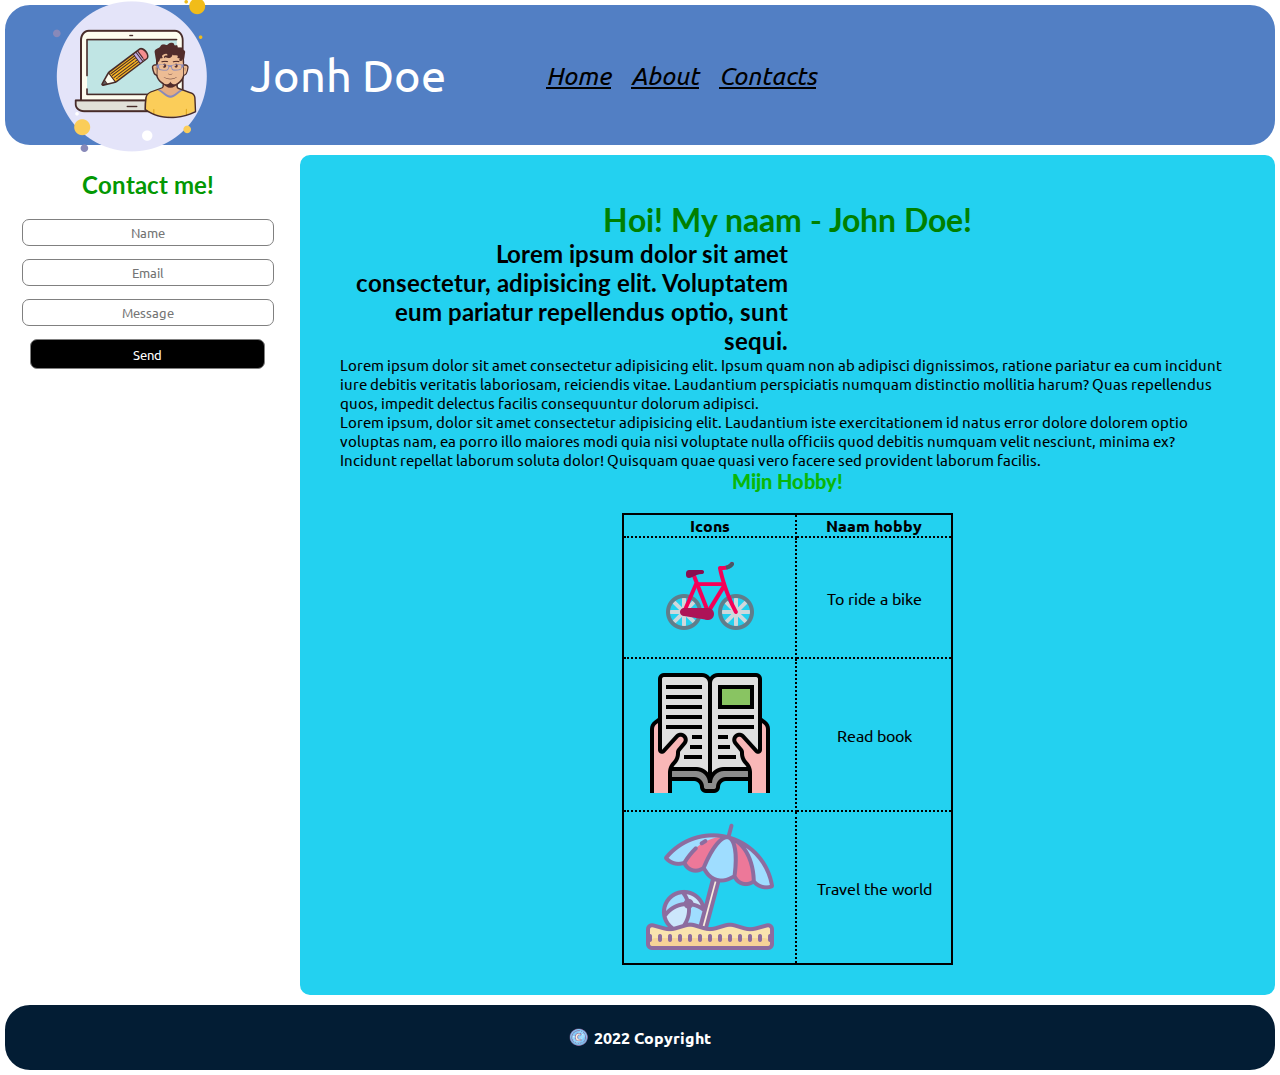
<file: Olena3/index.html>
<!DOCTYPE html>
<html lang="en">
<head>
    <meta charset="UTF-8">
    <meta http-equiv="X-UA-Compatible" content="IE=edge">
    <meta name="viewport" content="width=device-width, initial-scale=1.0">
    <title>Olena3</title>
    <link rel="stylesheet" href="style.css">
    <link rel="preconnect" href="https://fonts.googleapis.com">
    <link rel="preconnect" href="https://fonts.gstatic.com" crossorigin>
    <link href="https://fonts.googleapis.com/css2?family=Lato:ital,wght@0,400;0,700;0,900;1,400;1,700&family=Ubuntu:ital,wght@0,400;0,700;1,400&display=swap" rel="stylesheet">
</head>
<body>
    <div class="wrapper">
        <header>
            <img src="image/manlaptop.png" alt="mancomp">
            <p>Jonh Doe</p>
            <nav class="nav">
                <ul>
                    <li><a href="">Home</a></li>
                    <li><a href="">About</a></li>
                    <li><a href="">Contacts</a></li>
                </ul>
            </nav>
        </header>
        <aside>
            <h2>Contact me!</h2>
            <form action="main.php">
                <input type="name" placeholder="Name">
                <input type="email" placeholder="Email">
                <input type="text" placeholder="Message" class="Message">
                <input type="submit" value="Send" class="send">
            </form>
        </aside>
        <main>
            <h1>Hoi! My naam - John Doe!</h1>
            <div class="wrapper_h2">
                <h2>Lorem ipsum dolor sit amet consectetur, adipisicing elit. Voluptatem eum pariatur repellendus optio, sunt sequi.</h2>
            </div>
            <p>Lorem ipsum dolor sit amet consectetur adipisicing elit. Ipsum quam non ab adipisci dignissimos, ratione pariatur ea cum incidunt iure debitis veritatis laboriosam, reiciendis vitae. Laudantium perspiciatis numquam distinctio mollitia harum? Quas repellendus quos, impedit delectus facilis consequuntur dolorum adipisci.</p>
            <p>Lorem ipsum, dolor sit amet consectetur adipisicing elit. Laudantium iste exercitationem id natus error dolore dolorem optio voluptas nam, ea porro illo maiores modi quia nisi voluptate nulla officiis quod debitis numquam velit nesciunt, minima ex? Incidunt repellat laborum soluta dolor! Quisquam quae quasi vero facere sed provident laborum facilis.</p>
            <table>
                <caption>Mijn Hobby!</caption>
                <tr>
                    <th>Icons</th>
                    <th>Naam hobby</th>
                </tr>
                <tr>
                    <td><img class="table_icon" src="image/bicycle.png" alt="bicycle"></td>
                    <td>To ride a bike</td>
                </tr>
                <tr>
                    <td><img class="table_icon" src="image/boek.png" alt="book"></td>
                    <td>Read book</td>
                </tr>
                <tr>
                    <td><img class="table_icon" src="image/beach.png" alt="zoon"></td>
                    <td>Travel the world</td>
                </tr>
            </table>
        </main>
        <footer>
            <img src="image/copyright.png" alt="Copyright`">
            <p>2022 Copyright</p>            
        </footer>
    </div>
</body>
</html>
</file>
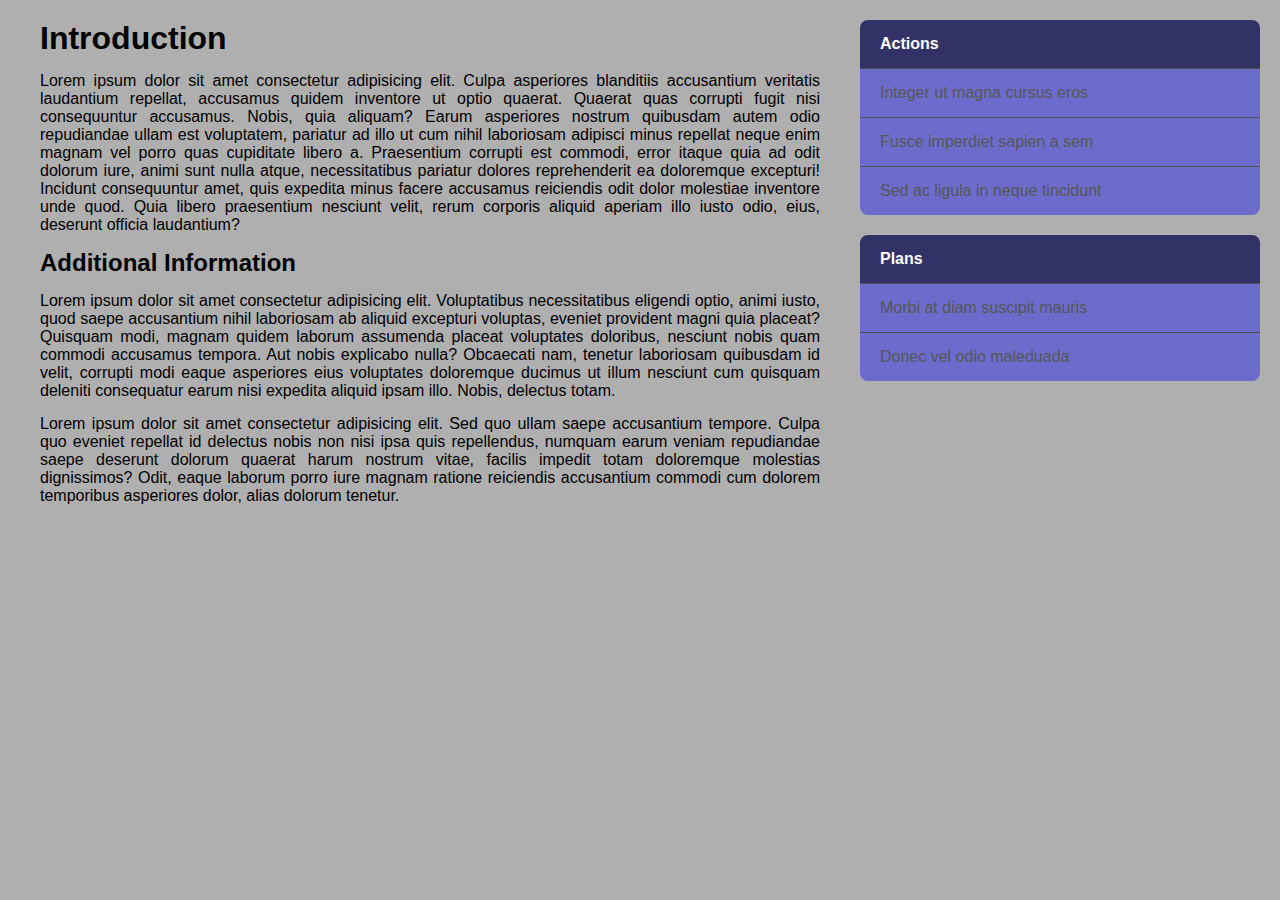
<file: Olena5/index.html>
<!DOCTYPE html>
<html lang="en">
<head>
  <meta charset="UTF-8">
  <meta http-equiv="X-UA-Compatible" content="IE=edge">
  <meta name="viewport" content="width=device-width, initial-scale=1.0">
  <title>INTRODUCTION</title>
  <link rel="stylesheet" href="css/style.css">
  <link rel="stylesheet" href="media.css">
  
</head>
<body>
    <div class="container">
        <div class="offer">
            <h1>Introduction</h1>
            <p>Lorem ipsum dolor sit amet consectetur adipisicing elit. Culpa asperiores blanditiis accusantium veritatis laudantium repellat, accusamus quidem inventore ut optio quaerat. Quaerat quas corrupti fugit nisi consequuntur accusamus. Nobis, quia aliquam? Earum asperiores nostrum quibusdam autem odio repudiandae ullam est voluptatem, pariatur ad illo ut cum nihil laboriosam adipisci minus repellat neque enim magnam vel porro quas cupiditate libero a. Praesentium corrupti est commodi, error itaque quia ad odit dolorum iure, animi sunt nulla atque, necessitatibus pariatur dolores reprehenderit ea doloremque excepturi! Incidunt consequuntur amet, quis expedita minus facere accusamus reiciendis odit dolor molestiae inventore unde quod. Quia libero praesentium nesciunt velit, rerum corporis aliquid aperiam illo iusto odio, eius, deserunt officia laudantium?</p>
            <h2>Additional Information</h2>
              <p>Lorem ipsum dolor sit amet consectetur adipisicing elit. Voluptatibus necessitatibus eligendi optio, animi iusto, quod saepe accusantium nihil laboriosam ab aliquid excepturi voluptas, eveniet provident magni quia placeat? Quisquam modi, magnam quidem laborum assumenda placeat voluptates doloribus, nesciunt nobis quam commodi accusamus tempora. Aut nobis explicabo nulla? Obcaecati nam, tenetur laboriosam quibusdam id velit, corrupti modi eaque asperiores eius voluptates doloremque ducimus ut illum nesciunt cum quisquam deleniti consequatur earum nisi expedita aliquid ipsam illo. Nobis, delectus totam.</p>
              <p>Lorem ipsum dolor sit amet consectetur adipisicing elit. Sed quo ullam saepe accusantium tempore. Culpa quo eveniet repellat id delectus nobis non nisi ipsa quis repellendus, numquam earum veniam repudiandae saepe deserunt dolorum quaerat harum nostrum vitae, facilis impedit totam doloremque molestias dignissimos? Odit, eaque laborum porro iure magnam ratione reiciendis accusantium commodi cum dolorem temporibus asperiores dolor, alias dolorum tenetur.</p>
        </div>
          <div class="actions">
              <div class="table1">
                <table>
                  <tr>
                    <th>Actions</th>
                  </tr>
                  <tr>
                    <td>Integer ut magna cursus eros</td>
                  </tr>
                  <tr>
                    <td>Fusce imperdiet sapien a sem</td>
                  </tr>
                  <tr>
                    <td class="blok1">Sed ac ligula in neque tincidunt</td>
                  </tr>
                </table>
              </div>
                <div class="table2">
                  <table>
                    <tr>
                      <th>Plans</th>
                    </tr>
                    <tr>
                      <td>Morbi at diam suscipit mauris</td>
                    </tr>
                    <tr>
                      <td class="blok1">Donec vel odio maleduada</td>
                    </tr>
                  </table>
                </div>
              </div>
          </div>
</body>
</html>
</file>
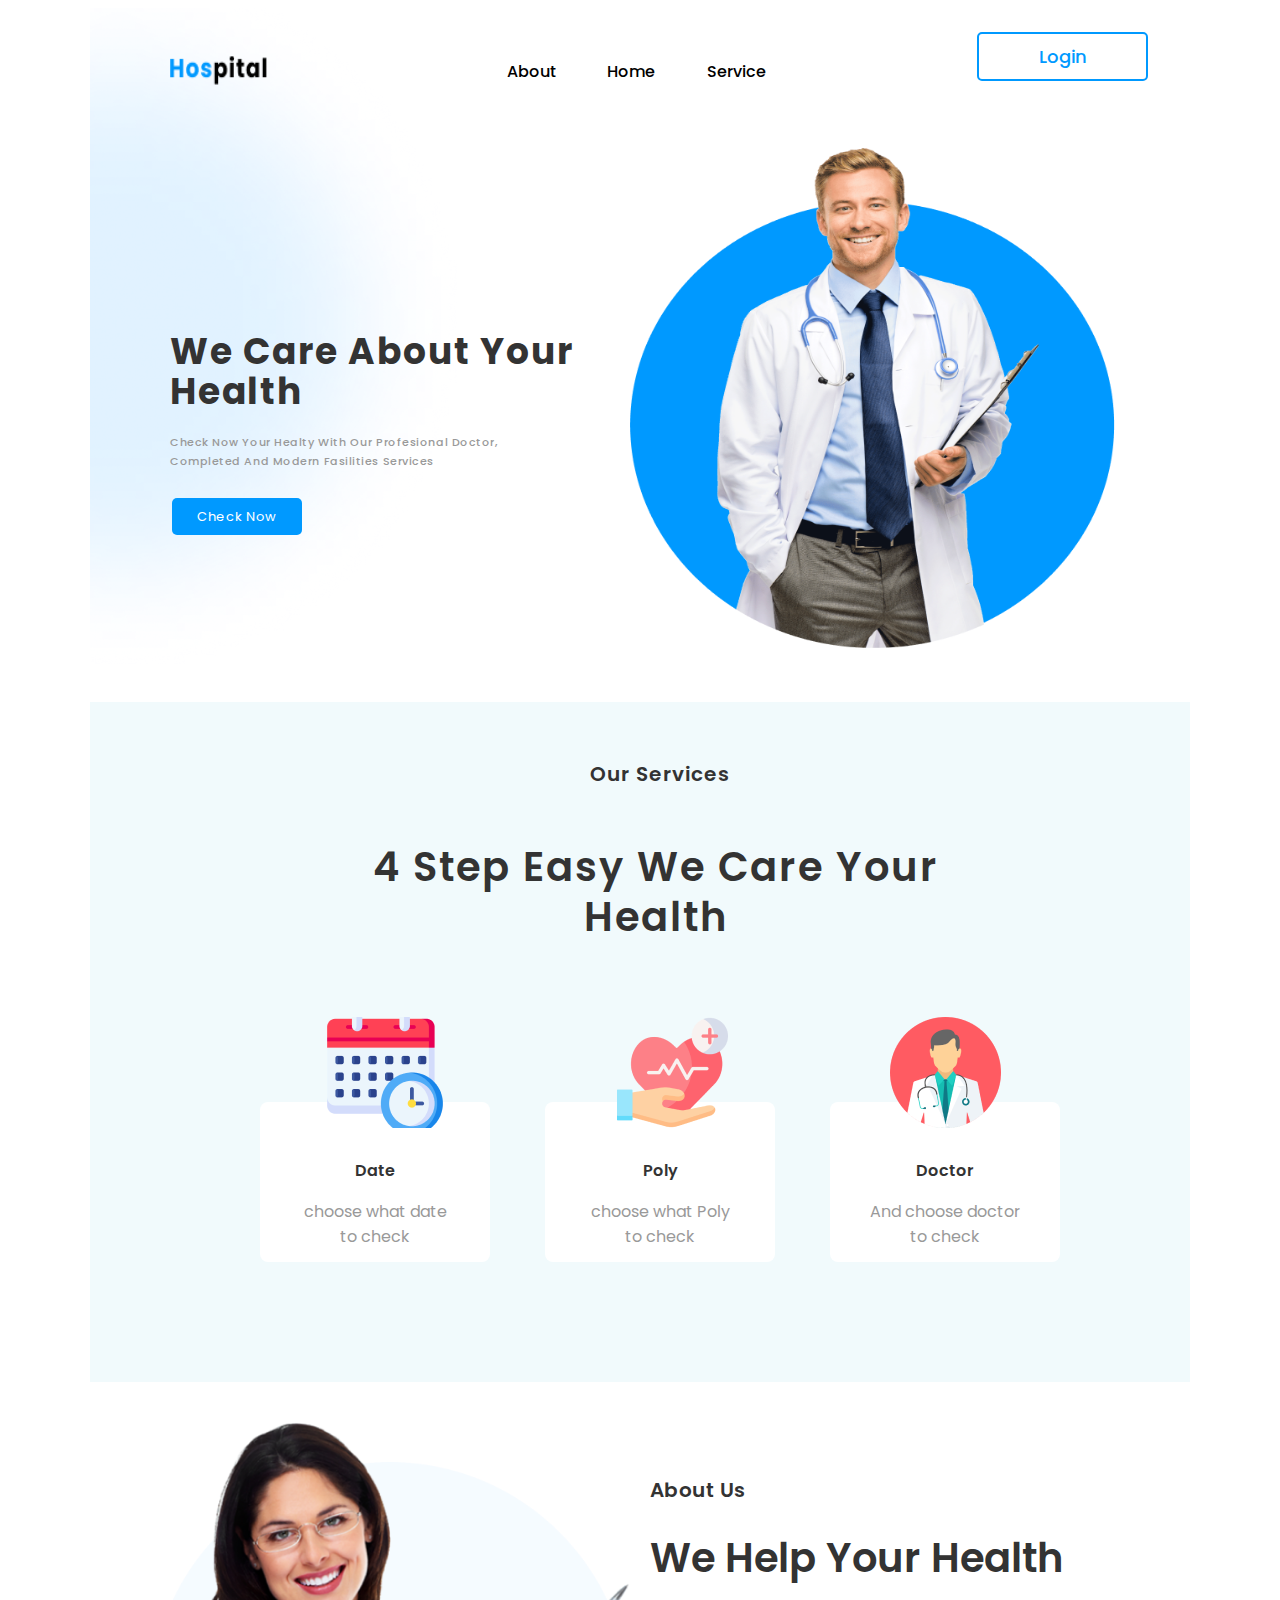
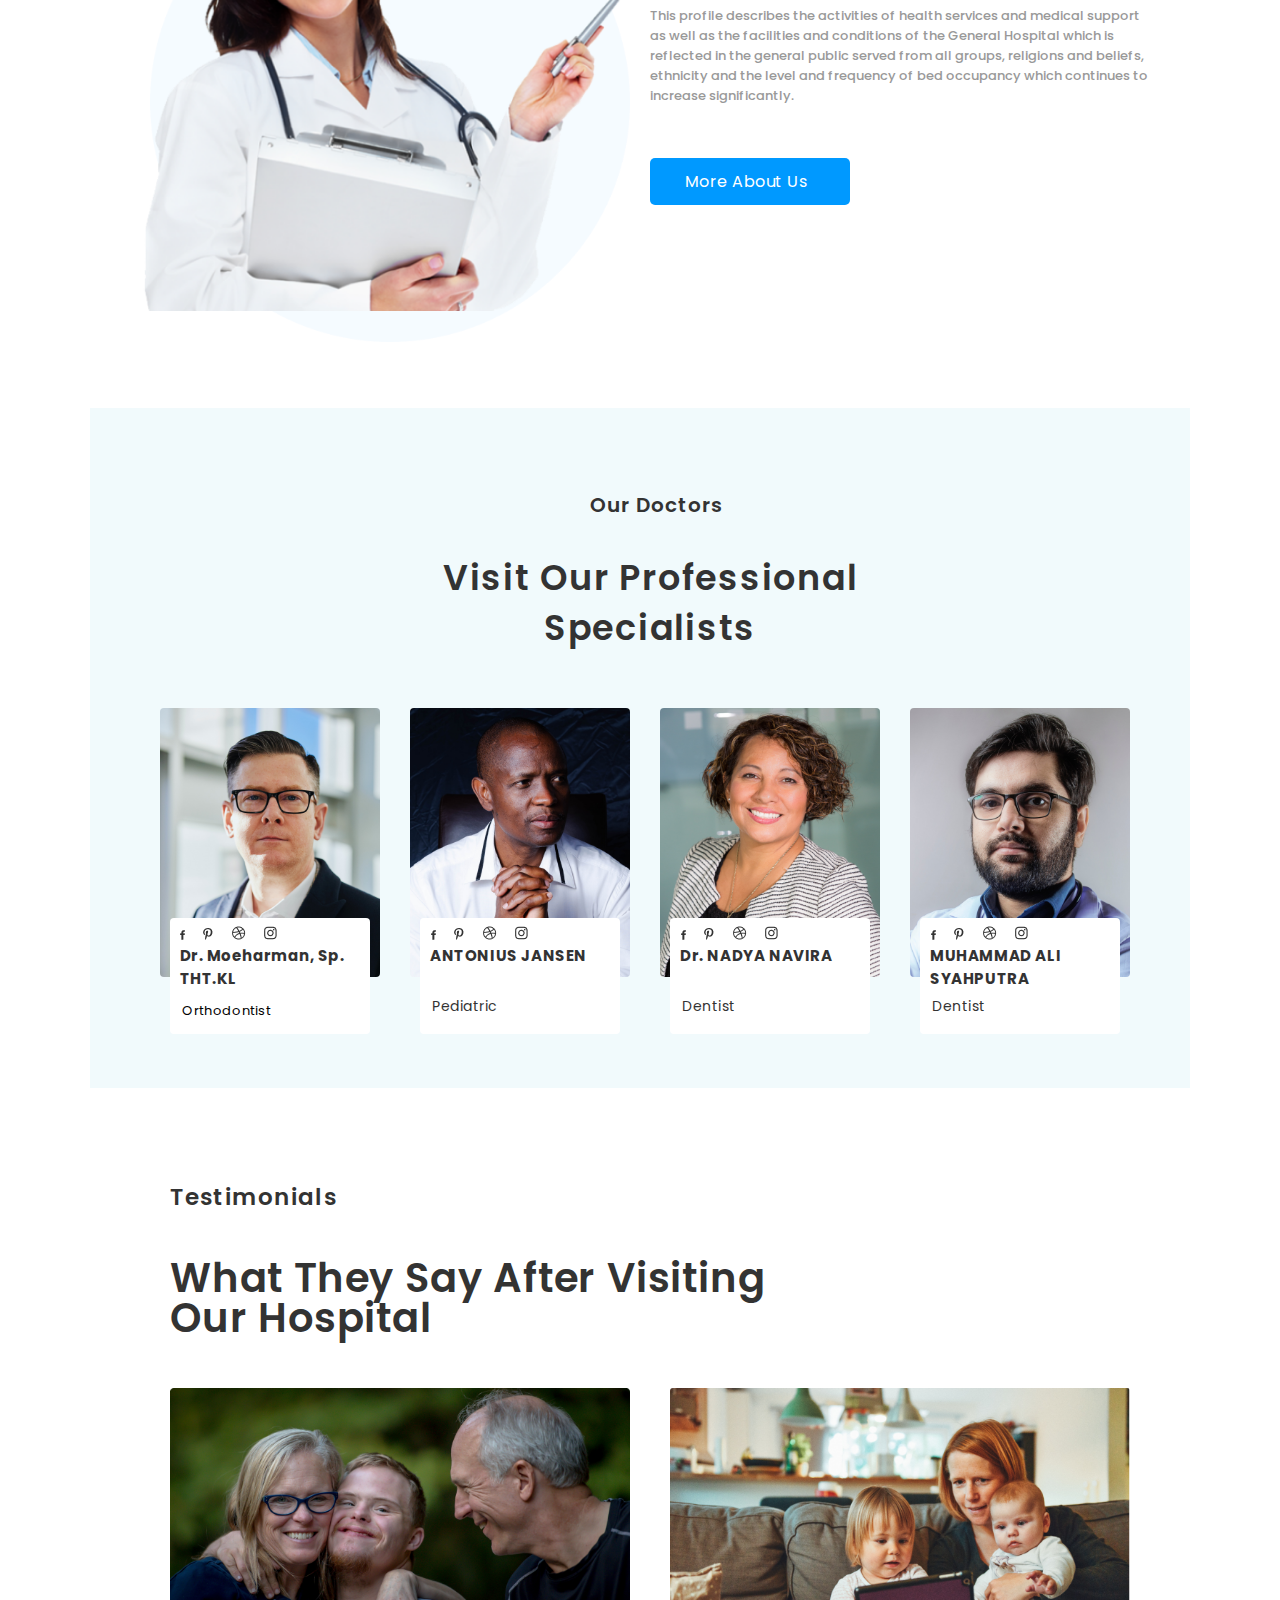
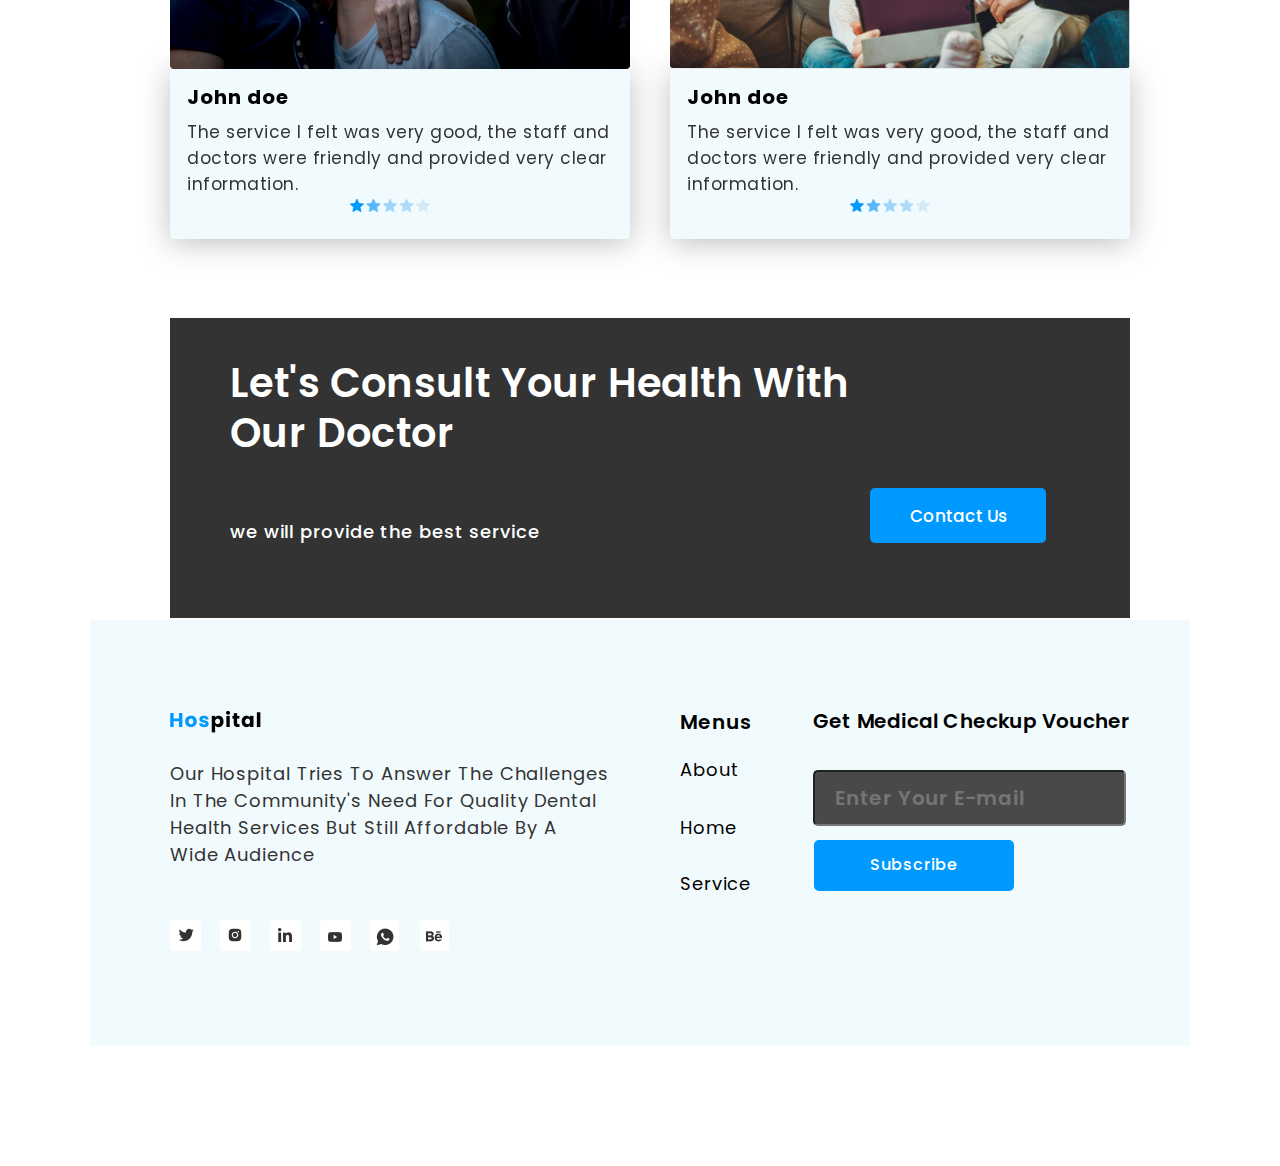
<file: OlenaProject/index.html>
<!DOCTYPE html>
<html lang="en">
<head>
    <meta charset="UTF-8">
    <meta http-equiv="X-UA-Compatible" content="IE=edge">
    <meta name="viewport" content="width=device-width, initial-scale=1.0">
    <title>Hospital</title>
    <link rel="stylesheet" href="css/style.css">
    <link rel="preconnect" href="https://fonts.googleapis.com">
    <link rel="preconnect" href="https://fonts.gstatic.com" crossorigin>
    <link href="https://fonts.googleapis.com/css2?family=Poppins:wght@400;500;600;700&display=swap" rel="stylesheet">
    <link rel="stylesheet" href="media.css">
</head>
<body>
    <div class="container">
        <div class="nav">
            <img src="img/Hospital.png" alt="logos">
            <ul>
                <li>About</li>
                <li>Home</li>
                <li>Service</li>
            </ul>
            <div class="btn_1">
                <a href="#">Login</a>
            </div>
        </div>
        <div class="textright">
            <h1>We Care About Your <br>Health</h1>
            <span class="span_1">Check Now Your Healty With Our Profesional Doctor,       <br>Completed And Modern Fasilities Services</span>
            <a href="#" class="checkNow">Check Now</a>
        </div>
        <div class="ellipse">
            <img src="img/Ellipse 4.png">
        </div>
        <div class="photoRight">
            <img src="img/Image Hero.png">
        </div>
        <div class="StepCheck">
            <h6 class="h6">Our Services</h6>
            <h3 class="h3">4 Step Easy We Care Your Health</h3>
            <div class="cards">
                <div class="card1">
                    <p>Date</p>
                    <span>choose what date <br>to check</span>
                </div>
                <div class="card2">
                    <p>Poly</p>
                    <span>choose what Poly <br>to check</span>
                </div>
                <div class="card3">
                    <p>Doctor</p>
                    <span>And choose doctor <br>to check</span>
                </div>
            </div>
            <div class="img1">
                <img src="img/healthcare 1.png">
            </div>
            <div class="img2">
                <img src="img/healthcare 2.png">
            </div>
            <div class="img3">
                <img src="img/doctor 2.png">
            </div>
        </div>
        <div class="aboutUs">
            <div class="fonBlaw">
                <img src="img/Rectangle 13.png">
            </div>
            <div class="woman">
                <img src="img/5a34ffa093ff15 1.png">
            </div>
        </div>
        <div class="rightH6">
            <h6>About Us</h6>
            <h3>We Help Your Health</h3>
            <span>This profile describes the activities of health services and medical support as well as the facilities and conditions of the General Hospital which is reflected in the general public served from all groups, religions and beliefs, ethnicity and the level and frequency of bed occupancy which continues to increase significantly.</span>
            <div class="btn2">
                <a href="#">More About Us</a>
            </div>
        </div>
        <div class="OurDoctors">
            <h6>Our Doctors</h6>
            <h3>Visit Our Professional Specialists</h3>
            <img src="img/Mask group.png" class="img_1">
            <img src="img/Black group.png" class="img_2">
            <img src="img/woman group.png" class="img_3">
            <img src="img/last men group.png" class="img_4">
            <div class="white1">
                <div class="contact1">
                    <a href="#"><img src="img/face.png"></a>
                    <a href="#"><img src="img/Pint.png"></a>
                    <a href="#"><img src="img/ball.png"></a>
                    <a href="#"><img src="img/inst.png"></a>
                </div>
                <span class="span_2">Dr. Moeharman, Sp. THT.KL</span>
                <span class="span_3">Orthodontist</span>
            </div>
            <div class="white2">
                <div class="contact2">
                    <a href="#"><img src="img/face.png"></a>
                    <a href="#"><img src="img/Pint.png"></a>
                    <a href="#"><img src="img/ball.png"></a>
                    <a href="#"><img src="img/inst.png"></a>
                </div>
                <span class="span_4">ANTONIUS JANSEN</span>
                <span class="span_5">Pediatric</span>
            </div>
            <div class="white3">
                <div class="contact3">
                    <a href="#"><img src="img/face.png"></a>
                    <a href="#"><img src="img/Pint.png"></a>
                    <a href="#"><img src="img/ball.png"></a>
                    <a href="#"><img src="img/inst.png"></a>
                </div>
                <span class="span_6">Dr. NADYA NAVIRA</span>
                <span class="span_7">Dentist </span>
            </div>
            <div class="white4">
                <div class="contact4">
                    <a href="#"><img src="img/face.png"></a>
                    <a href="#"><img src="img/Pint.png"></a>
                    <a href="#"><img src="img/ball.png"></a>
                    <a href="#"><img src="img/inst.png"></a>
                </div>
                <span class="span_8">MUHAMMAD ALI SYAHPUTRA</span>
                <span class="span_9">Dentist </span>
            </div>
        </div>
        <div class="testimonials">
            <h6 class="texttop">Testimonials</h6>
            <h3 class="texttop2">What They Say After Visiting Our Hospital</h3>
            <img src="img/parents group.png" class="imge5">
            <img src="img/alexander-dummer-UH-xs-FizTk-unsplash 1.png" class="imge6">
            <div class="box5">
                <span class="span_10">John doe</span>
                <span class="span_11">The service I felt was very good, the staff and doctors were friendly and provided very clear information.</span>
                <img src="img/Stars.png" class="stars">
            </div>

            <div class="box6">
                <span class="span_12">John doe</span>
                <span class="span_13">The service I felt was very good, the staff and doctors were friendly and provided very clear information.</span>
                <img src="img/Stars.png" class="stars">
            </div>
            <div class="blackbox">
                <h3 class="whitetext">Let's Consult Your Health With Our Doctor</h3>
                <span class="span_14">we will provide the best service</span>
                <div class="btn_login">
                    <a href="#" class="btn_log">Contact Us</a>
                </div>
            </div>
        </div>
        <div class="footer">
            <img src="img/Hospital.png" class="imgH">
            <span class="span_15">Our Hospital Tries To Answer The Challenges In The Community's Need For Quality Dental Health Services But Still Affordable By A Wide Audience</span>
                <a href="#" class="btnTW"><img src="img/twiter.png"></a>
                <a href="#" class="btnINS"><img src="img/instagram.png"></a>
                <a href="#" class="btnLIN"><img src="img/in.png"></a>
                <a href="#" class="btnYOU"><img src="img/you.png"></a>
                <a href="#" class="btnWHAT"><img src="img/what.png"></a>
                <a href="#" class="btnBe"><img src="img/Be.png"></a>
                <h6 class="FMH6">Menus</h6>
                <a href="#" class="aAbout">About</a>
                <a href="#" class="aHome">Home</a>
                <a href="#" class="aService">Service</a>
                <h6 class="FH6">Get Medical Checkup Voucher</h6>
                <form action="main.php">
                    <input type="email" placeholder="Enter Your E-mail">
                </form>
                <a href="#" class="btnSubscribe">Subscribe</a>
        </div>
    </div>
    
</body>
</html>
</file>
<file: Olena3/style.css>
/* font-family: 'Lato', sans-serif; */
* {
    margin: 0;
    padding: 0;
    font-family: 'Ubuntu', sans-serif;
}
header {
    border: 5px solid white;
    border-radius: 30px;
    grid-area: header;
    background-color: #527fc4;
    display: flex;
    align-items: center;
    font-size: 45px;
    color: white;
}

header img {
    padding-left: 25px;
    padding-right: 20px;
}

header  ul {
    font-style: italic; 
    font-size: 25px;
    list-style: none;
    display: flex;
    justify-content: space-between;
    width: 270px;
    padding-left: 100px;    
}

header ul a {
    color: #000000;
}

aside {
    grid-area: aside;
    display: flex;
    align-items: center;
    flex-direction: column;    
    height: 300px;
}

aside h2 {
    padding: 20px 0px;
    font-family: 'Lato', sans-serif;
    color: #039803;

}

aside form {
    display: flex;
    align-items: center;
    flex-direction: column;
    justify-content: space-between;
    height: 150px; 
}
aside form input {
    height: 25px;
    width: 250px;
    text-align: center;
    border-radius: 7px;
    border: 1px solid grey;
}
.massage { 
    height: 45px;      
}
.send {
    background-color: black;
    color: white;
    width: 235px;
    height: 30px;    
}
main {
    border: 5px solid white;
    border-radius: 15px;
    grid-area: main;
    background-color: rgb(35, 209, 240);
    display: flex;
    flex-direction: column;
    align-items: center;
    justify-content: space-between;
    padding: 30px 40px;   
}
main h1 {
    text-align: center;
    font-family: 'Lato', sans-serif;
    color: rgb(0, 128, 0);
    padding-top: 15px;
}
main h2 {
    font-family: 'Lato', sans-serif; 
    width: 50%;
    text-align: end;
    text-indent: 75px;
}
main p {
    font-size: 15px;    
}

main table {
    border: 2px solid #000000;
    border-collapse: collapse;
    width: 37%;     
}
main table caption {
    color: #09b709;
    font-family: 'Lato', sans-serif;
    font-weight: 900;
    font-size: 20px;
    padding-bottom: 20px;   
}
table tr  td, table tr th {
    border: 2px dotted #000000;
    text-align: center;
}
.table_icon {
    padding: 10px 0px;
}
footer {
    border: 5px solid white;
    border-radius: 30px;
    grid-area: footer;
    display: flex;
    align-items: center;
    justify-content: center;
    background-color: #031d34;
    color: #ffffff;
    font-weight: 700;
}
footer img {
    padding-right: 5px;
    height: 30%;
}
.wrapper {
    height: 100vh;
    display: grid;
    grid-template-areas: "header header"
                         "aside main"
                         "footer footer"; 
    grid-template-columns: 0.3fr 1fr;
    grid-template-rows: 150px 1fr 75px;         
}
</file>
<file: Olena5/css/style.css>
*{margin:0 auto;background-color:#b0afaf;font-family:Arial,Helvetica,sans-serif}.container{display:flex;justify-content:space-between;margin:20px 0 20px 20px}.offer{width:950px;margin-left:20px;margin-right:20px}.offer p{text-align:justify;margin-top:15px;margin-bottom:15px}.actions{margin:0 20px 20px 20px}.table1 table,.table2 table{width:400px;text-align:left;margin-bottom:20px;border-collapse:collapse}.table1 th,.table2 th{background-color:#323267;color:#fff;padding-left:20px;padding-top:15px;padding-bottom:15px;border-radius:8px 8px 0 0}.actions .table1 td,.actions .table2 td{background-color:#6c6ccc;color:#565656;padding-left:20px;padding-top:15px;padding-bottom:15px;border:1px solid #525151;border-style:solid none none none}.actions .table1 .blok1,.actions .table2 .blok1{border-radius:0 0 8px 8px}/*# sourceMappingURL=style.css.map */
</file>
<file: Olena5/media.css>
@media screen and (max-width: 992px) {
    .container {
        width: 720px;
    }
    .offer {
        width: 500px;
    }
    .actions {
        width: 20px;
        margin: 0 auto;
    }
}
@media screen and (max-width: 768px) {
    .container {
        width: 690px;
        display: block;
    }
    .offer {
        width: 680px;
    }
    .actions {
        width: 690px;
        display: flex;
        padding-bottom: 50px;
    }
    .table1 table {
        width: 360px;
        margin-right: 10px;
    }
    .table2 table {
        width: 270px;
    }
}
@media screen and (max-width: 576px) {
    .container {
        width: 100%;
    }
    .offer {
        width: 560px;
        margin: 0 auto;
    }
    .actions {
        width: 560px;
        display: flex;
        flex-direction: column;
    }
    .table1 table {
        width: 560px;
    }
    .table2 table {
        width: 560px;
        margin-top: 20px;
    }
}
</file>
<file: OlenaProject/css/style.css>
/* font-family: 'Poppins', sans-serif; */
.container {
    position: relative;
    width: 1100px;
    height: 4350px;
    background: #fff;
    margin: 0 auto;
}
.nav {
    position: absolute;
    width: 1100px;
    height: 54px;
    left: 80px;
    top: 35px;
    display: flex;
}
.nav img {
    width: 97px;
    height: 30px;
    margin-top: 12px;
}
ul {
    margin-left: 200px;
    display: flex;
    font-weight: 500;
    justify-content: space-between;
    list-style-type: none;
    font-family: 'Poppins';
}
li {
    width: 100px;
}
.btn_1 a {
    display: inline;
    width: 52px;
    height: 27px;
    margin-top: -17px;
    font-family: 'Poppins';
    font-weight: 500;
    font-size: 18px;
    line-height: 27px;
    margin-left: 170px;
    border: 2px solid rgba(0, 153, 255, 1);
    border-radius: 5px;
    flex-direction: row;
    justify-content: center;
    align-items: center;
    padding: 10px 60px;
    text-decoration: none;
    color: #0099FF;
}
.textright {
    position: absolute;
    top: 300px;
    left: 80px;
}
.ellipse img {
    width: 400px;
}
h1 {
    font-family: 'Poppins';
    color: #333333;
    font-style: normal;
    font-size: 36px;
    font-weight: 700;
    letter-spacing: 0.05em;
    line-height: 40px;
    margin-bottom: 20px;
}
.span_1 {
    font-family: 'Poppins';
    font-size: 20px;
    letter-spacing: 0.05em;
    color: #999999;
    font-weight: 500;
    font-size: 11px;
}
.photoRight {
    position: absolute;
    left: 520px;
    top: 110px;
}
.photoRight img {
    width: 530px;
    height: 530px;
}
.checkNow {
    position: absolute;
    top: 190px;
    left: 2px;
    text-decoration: none;
    font-family: 'Poppins';
    letter-spacing: 0.05em;
    font-size: 13px;
    line-height: 27px;
    background: #0099FF;
    border-radius: 5px;
    padding: 5px 25px;
    color: #fff;
}
.StepCheck {
    position: absolute;
    width: 1100px;
    height: 680px;
    background: rgba(215, 241, 246, 0.34);
}
.h6 {
    position: absolute;
    width: 316px;
    height: 50px;
    font-family: 'Poppins';
    font-style: normal;
    font-weight: 600;
    font-size: 20px;
    line-height: 50px;
    left: 500px;
    letter-spacing: 0.05em;
    color: #333333;
}
.h3 {
    position: absolute;
    width: 632px;
    height: 100px;
    font-family: 'Poppins';
    font-style: normal;
    font-weight: 600;
    font-size: 40px;
    line-height: 50px;
    text-align: center;
    letter-spacing: 0.05em;
    color: #333333;
    top: 100px;
    left: 250px;
}
.cards {
    position: absolute;
    display: flex;
    justify-content: space-between;
    width: 800px;
    left: 170px;
    top: 400px
}
.card1, .card2, .card3 {
    width: 230px;
    height: 120px;
    background-color: #fff;
    text-align: center;
    border-radius: 8px;
    padding-top: 40px;
    font-family: 'Poppins';
    color: #999999;
}
.cards p {
    color: #333333;
    font-weight: 600;
}
.img1 {
    position: absolute;
    left: 233px;
    top: 315px;
    width: 100px;
    height: 100px;
}
.img2 {
    position: absolute;
    left: 527px;
    top: 315px;
}
.img3 {
    position: absolute;
    left: 800px;
    top: 315px;
}
.aboutUs {
    position: absolute;
    width: 1100px;
    height: 680px;
}
.fonBlaw {
    position: absolute;
    top: 760px;
    left: 60px;
}
.fonBlaw img {
    width: 480px;
}
.woman {
    position: absolute;
    top: 720px;
}
.woman img {
    position: absolute;
    width: 490px;
    left: 50px;
}
.rightH6 {
    position: absolute;
    left: 560px;
    top: 1420px;
    width: 500px;
    height: 400px;
}
.rightH6 h6 {
    width: 99px;
    height: 30px;
    font-family: 'Poppins';
    font-weight: 600;
    font-size: 20px;
    letter-spacing: 0.02em;
    color: #333333;
}
.rightH6 h3 {
    font-family: 'Poppins';
    font-style: normal;
    font-weight: 600;
    font-size: 40px;
    line-height: 15px;
    color: #333333;
}
.rightH6 span {
    font-family: 'Poppins';
    font-style: normal;
    font-weight: 500;
    font-size: 13px;
    color: #999999;
}
.btn2 a {
    justify-content: center;
    align-items: center;
    letter-spacing: 0.03em;
    font-family: 'Poppins';
    font-size: 16px;
    padding: 11px 35px;
    background: #0099FF;
    border-radius: 5px;
    position: absolute;
    top: 330px;
    width: 130px;
    height: 25px;
    color: #FFFFFF;
    text-decoration: none;
}
.OurDoctors {
    position: absolute;
    width: 1100px;
    height: 680px;
    top: 2000px;
    background-color: rgba(215, 241, 246, 0.34);
}
.OurDoctors h6 {
    position: absolute;
    left: 500px;
    width: 316px;
    height: 50px;
    top: 35px;
    font-family: 'Poppins';
    font-style: normal;
    font-weight: 600;
    font-size: 20px;
    letter-spacing: 0.05em;
    color: #333333;
}
.OurDoctors h3 {
    position: absolute;
    top: 110px;
    left: 260px;
    text-align: center;
    width: 600px;
    height: 100px;
    font-family: 'Poppins';
    font-style: normal;
    font-weight: 600;
    font-size: 35px;
    line-height: 50px;
    color: #333333;
    letter-spacing: 0.05em;
}
.img_1 {
    position: absolute;
    top: 300px;
    left: 70px;
    width: 220px;
    border-radius: 4px;
}
.img_2 {
    position: absolute;
    top: 300px;
    left: 320px;
    width: 220px;
    border-radius: 4px;
}
.img_3 {
    position: absolute;
    top: 300px;
    left: 570px;
    width: 220px;
    border-radius: 4px;
}
.img_4 {
    position: absolute;
    top: 300px;
    left: 820px;
    width: 220px;
    border-radius: 4px;
}
.white1 {
    text-align: left;
    padding: 8px 10px;
    width: 180px;
    height: 100px;
    background: #fff;
    position: absolute;
    left: 80px;
    top: 510px;
    border-radius: 4px;
}
.contact1 {
    width: 97px;
    display: flex;
    justify-content: space-between;
}
.span_2 {
    font-family: 'Poppins';
    letter-spacing: 0.03em;
    font-weight: 700;
    color: #333333;
    font-size: 15px;
}
.span_3 {
    position: absolute;
    font-family: 'Poppins';
    font-weight: 400;
    letter-spacing: 0.05em;
    font-size: 13px;
    top: 83px;
    left: 12px;
}
.white2 {
    width: 200px;
    height: 116px;
    background: #fff;
    position: absolute;
    left: 330px;
    top: 510px;
    border-radius: 4px;
}
.contact2 {
    margin-left: 11px;
    padding-top: 8px;
    width: 97px;
    display: flex;
    justify-content: space-between;
}
.span_4 {
    position: absolute;
    font-family: 'Poppins';
    font-style: normal;
    font-weight: 700;
    font-size: 15px;
    letter-spacing: 0.04em;
    color: #333333;
    padding: 0 10px;
}
.span_5 {
    position: absolute;
    top: 78px;
    left: 12px;
    font-family: 'Poppins';
    letter-spacing: 0.04em;
    color: #333333;
    font-size: 14px;
}
.white3 {
    width: 200px;
    height: 116px;
    background: #fff;
    position: absolute;
    left: 580px;
    top: 510px;
    border-radius: 4px;
}
.contact3 {
    margin-left: 11px;
    padding-top: 8px;
    width: 97px;
    display: flex;
    justify-content: space-between;
}
.span_6 {
    position: absolute;
    font-family: 'Poppins';
    font-style: normal;
    font-weight: 700;
    font-size: 15px;
    letter-spacing: 0.04em;
    color: #333333;
    padding: 0 10px;
}
.span_7 {
    position: absolute;
    top: 78px;
    left: 12px;
    font-family: 'Poppins';
    letter-spacing: 0.04em;
    color: #333333;
    font-size: 14px;
}
.white4 {
    width: 200px;
    height: 116px;
    background: #fff;
    position: absolute;
    left: 830px;
    top: 510px;
    border-radius: 4px;
}
.contact4 {
    margin-left: 11px;
    padding-top: 8px;
    width: 97px;
    display: flex;
    justify-content: space-between;
}
.span_8 {
    position: absolute;
    font-family: 'Poppins';
    font-style: normal;
    font-weight: 700;
    font-size: 15px;
    letter-spacing: 0.04em;
    color: #333333;
    padding: 0 10px;
}
.span_9 {
    position: absolute;
    top: 78px;
    left: 12px;
    font-family: 'Poppins';
    letter-spacing: 0.04em;
    color: #333333;
    font-size: 14px;
}
.testimonials {
    position: absolute;
    width: 1100px;
    height: 1130px;
    top: 2680px;
}
.texttop {
    position: absolute;
    top: 30px;
    left: 80px;
    width: 295px;
    height: 50px;
    font-family: 'Poppins';
    font-style: normal;
    font-weight: 600;
    font-size: 23px;
    line-height: 50px;
    letter-spacing: 0.05em;
    color: #333333;
}
.texttop2 {
    position: absolute;
    top: 130px;
    left: 80px;
    width: 632px;
    height: 100px;
    font-family: 'Poppins';
    font-style: normal;
    font-weight: 600;
    font-size: 40px;
    line-height: 40px;
    letter-spacing: 0.02em;
    color: #333333;
}
.imge5 {
    position: absolute;
    width: 460px;
    top: 300px;
    left: 80px;
    border-radius: 2px;
}
.imge6 {
    position: absolute;
    width: 460px;
    top: 300px;
    left: 580px;
    border-radius: 3px;
}
.box5 {
    background-color: #F1FAFC;
    position: absolute;
    top: 581px;
    left: 80px;
    width: 460px;
    height: 170px;
    border-radius: 4px;
    filter: drop-shadow(0px 4px 15px rgba(0, 0, 0, 0.25));
}
.span_10 {
    position: absolute;
    top: 15px;
    left: 17px;
    width: 103px;
    height: 27px;
    font-family: 'Poppins';
    font-style: normal;
    font-weight: 700;
    font-size: 20px;
    line-height: 26px;
    letter-spacing: 0.05em;
    color: #000000;
}
.span_11 {
    position: absolute;
    top: 50px;
    left: 17px;
    width: 472px;
    height: 78px;
    font-family: 'Poppins';
    font-style: normal;
    font-weight: 400;
    font-size: 17px;
    letter-spacing: 0.03em;
    color: #333333;
}
.stars {
    position: absolute;
    top: 130px;
    left: 180px;
    width: 80px;
}
.box6 {
    background-color: #F1FAFC;
    position: absolute;
    top: 581px;
    left: 580px;
    width: 460px;
    height: 170px;
    border-radius: 4px;
    filter: drop-shadow(0px 4px 15px rgba(0, 0, 0, 0.25));
}
.span_12 {
    position: absolute;
    top: 15px;
    left: 17px;
    width: 103px;
    height: 27px;
    font-family: 'Poppins';
    font-style: normal;
    font-weight: 700;
    font-size: 20px;
    line-height: 26px;
    letter-spacing: 0.05em;
    color: #000000;
}
.span_13 {
    position: absolute;
    top: 50px;
    left: 17px;
    width: 472px;
    height: 78px;
    font-family: 'Poppins';
    font-style: normal;
    font-weight: 400;
    font-size: 17px;
    letter-spacing: 0.03em;
    color: #333333;
}
.blackbox {
    background: #333333;
    position: absolute;
    top: 830px;
    left: 80px;
    width: 960px;
    height: 300px;
}
.whitetext {
    position: absolute;
    left: 60px;
    width: 677px;
    height: 150px;
    font-family: 'Poppins';
    font-style: normal;
    font-weight: 600;
    font-size: 40px;
    line-height: 50px;
    letter-spacing: 0.01em;
    color: #FFFFFF;
}
.span_14 {
    position: absolute;
    top: 200px;
    left: 60px;
    width: 323px;
    height: 28px;
    font-family: 'Poppins';
    font-style: normal;
    font-weight: 500;
    font-size: 18px;
    line-height: 156%;
    letter-spacing: 0.05em;
    color: #FFFFFF;
}
.btn_login {
    position: absolute;
    width: 170px;
    height: 45px;
    top: 170px;
    left: 700px;
    background: #0099FF;
    border-radius: 5px;
    text-align: center;
    padding: 5px 3px;
    font-family: 'Poppins';
    font-style: normal;
    font-weight: 500;
    font-size: 17px;
}
.btn_log {
    text-decoration: none;
    position: absolute;
    top: 15px;
    left: 40px;
    color: #FFFFFF;
}
.footer {
    position: absolute;
    width: 1100px;
    height: 426px;
    top: 3812px;
    background-color: rgba(241, 250, 252, 1);
}
.imgH {
    position: absolute;
    top:90px;
    left: 80px;
}
.span_15 {
    position: absolute;
    top: 140px;
    left: 80px;
    width: 440px;
    height: 98px;
    font-family: 'Poppins';
    font-style: normal;
    font-weight: 400;
    font-size: 18px;
    letter-spacing: 0.05em;
    color: #333333;
}
.btnTW {
    position: absolute;
    top: 300px;
    left: 80px;
    background-color: #fff;
    width: 23px;
    height: 23px;
    padding-left: 8px;
    padding-top: 8px;
    border-radius: 3px;
}
.btnINS {
    position: absolute;
    top: 300px;
    left: 130px;
    background-color: #fff;
    width: 23px;
    height: 23px;
    padding-left: 8px;
    padding-top: 8px;
    border-radius: 3px;
}
.btnLIN {
    position: absolute;
    top: 300px;
    left: 180px;
    background-color: #fff;
    width: 23px;
    height: 23px;
    padding-left: 8px;
    padding-top: 8px;
    border-radius: 3px;
}
.btnYOU {
    position: absolute;
    top: 300px;
    left: 230px;
    background-color: #fff;
    width: 23px;
    height: 23px;
    padding-left: 8px;
    padding-top: 8px;
    border-radius: 3px;
}
.btnWHAT {
    position: absolute;
    top: 300px;
    left: 280px;
    background-color: #fff;
    width: 23px;
    height: 23px;
    padding-left: 6px;
    padding-top: 8px;
    border-radius: 3px;
}
.btnBe {
    position: absolute;
    top: 300px;
    left: 330px;
    background-color: #fff;
    width: 23px;
    height: 23px;
    padding-left: 6px;
    padding-top: 8px;
    border-radius: 3px;
}
.FMH6 {
    position: absolute;
    top: 30px;
    left: 590px;
    width: 72px;
    height: 48px;
    font-family: 'Poppins';
    font-style: normal;
    font-weight: 600;
    font-size: 20px;
    line-height: 50px;
    letter-spacing: 0.05em;
    color: #000000;
}
.aAbout {
    position: absolute;
    top: 136px;
    left: 590px;
    width: 58px;
    height: 27px;
    font-family: 'Poppins';
    font-style: normal;
    font-weight: 400;
    font-size: 18px;
    text-decoration: none;
    letter-spacing: 0.05em;
    color: #000000;
}
.aHome {
    position: absolute;
    top: 194px;
    left: 590px;
    width: 58px;
    height: 27px;
    font-family: 'Poppins';
    font-style: normal;
    font-weight: 400;
    font-size: 18px;
    text-decoration: none;
    letter-spacing: 0.05em;
    color: #000000;
}
.aService {
    position: absolute;
    top: 250px;
    left: 590px;
    width: 58px;
    height: 27px;
    font-family: 'Poppins';
    font-style: normal;
    font-weight: 400;
    font-size: 18px;
    text-decoration: none;
    letter-spacing: 0.05em;
    color: #000000;
}
.FH6 {
    position: absolute;
    top: 29px;
    left: 723px;
    width: 407px;
    height: 37px;
    font-family: 'Poppins';
    font-style: normal;
    font-weight: 600;
    font-size: 20px;
    line-height: 50px;
    letter-spacing: 0.01em;
    color: #000000;
}
input {
    position: absolute;
    top: 150px;
    left: 723px;
    width: 287px;
    height: 50px;
    padding-left: 20px;
    font-family: 'Poppins';
    font-style: normal;
    font-weight: 600;
    font-size: 20px;
    letter-spacing: 0.04em;
    background: #494949;
    border-radius: 5px;
    color: rgba(255, 255, 255, 0.61);
}
.btnSubscribe {
    position: absolute;
    top: 220px;
    left: 724px;
    width: 200px;
    height: 40px;
    background-color: #0099FF;
    font-family: 'Poppins';
    font-style: normal;
    font-weight: 500;
    font-size: 16px;
    line-height: 27px;
    text-decoration: none;
    letter-spacing: 0.05em;
    text-align: center;
    padding-top: 11px;
    border-radius: 5px;
    color: #FFFFFF;
}
</file>
<file: OlenaProject/media.css>
@media screen and (max-width: 1200px) {
    .container {
        width: 960px;
    }
}
@media  creen and (max-width: 992px) {
    .container {
        width: 720px;
    }
}
@media  creen and (max-width: 768px) {
    .container {
        width: 540px;
    }
}
</file>
